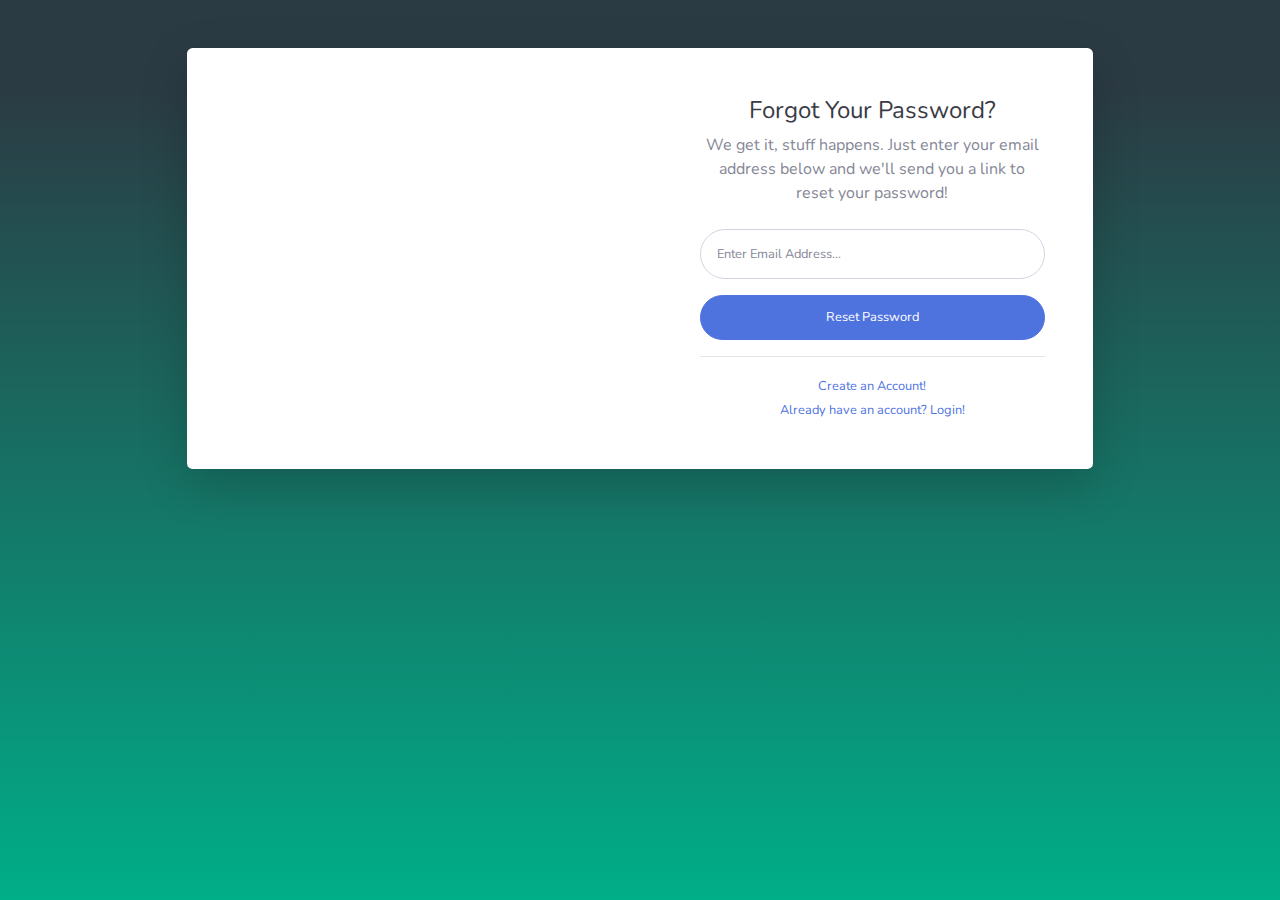
<file: forgot-password.html>
<!DOCTYPE html>
<html lang="en">

<head>

  <meta charset="utf-8">
  <meta http-equiv="X-UA-Compatible" content="IE=edge">
  <meta name="viewport" content="width=device-width, initial-scale=1, shrink-to-fit=no">
  <meta name="description" content="">
  <meta name="author" content="">

  <title>SB Admin 2 - Forgot Password</title>

  <!-- Custom fonts for this template-->
  <link href="vendor/fontawesome-free/css/all.min.css" rel="stylesheet" type="text/css">
  <link href="https://fonts.googleapis.com/css?family=Nunito:200,200i,300,300i,400,400i,600,600i,700,700i,800,800i,900,900i" rel="stylesheet">

  <!-- Custom styles for this template-->
  <link href="css/sb-admin-2.min.css" rel="stylesheet">

</head>

<body class="bg-gradient-primary">

  <div class="container">

    <!-- Outer Row -->
    <div class="row justify-content-center">

      <div class="col-xl-10 col-lg-12 col-md-9">

        <div class="card o-hidden border-0 shadow-lg my-5">
          <div class="card-body p-0">
            <!-- Nested Row within Card Body -->
            <div class="row">
              <div class="col-lg-6 d-none d-lg-block bg-password-image"></div>
              <div class="col-lg-6">
                <div class="p-5">
                  <div class="text-center">
                    <h1 class="h4 text-gray-900 mb-2">Forgot Your Password?</h1>
                    <p class="mb-4">We get it, stuff happens. Just enter your email address below and we'll send you a link to reset your password!</p>
                  </div>
                  <form class="user">
                    <div class="form-group">
                      <input type="email" class="form-control form-control-user" id="exampleInputEmail" aria-describedby="emailHelp" placeholder="Enter Email Address...">
                    </div>
                    <a href="login.html" class="btn btn-primary btn-user btn-block">
                      Reset Password
                    </a>
                  </form>
                  <hr>
                  <div class="text-center">
                    <a class="small" href="register.html">Create an Account!</a>
                  </div>
                  <div class="text-center">
                    <a class="small" href="login.html">Already have an account? Login!</a>
                  </div>
                </div>
              </div>
            </div>
          </div>
        </div>

      </div>

    </div>

  </div>

  <!-- Bootstrap core JavaScript-->
  <script src="vendor/jquery/jquery.min.js"></script>
  <script src="vendor/bootstrap/js/bootstrap.bundle.min.js"></script>

  <!-- Core plugin JavaScript-->
  <script src="vendor/jquery-easing/jquery.easing.min.js"></script>

  <!-- Custom scripts for all pages-->
  <script src="js/sb-admin-2.min.js"></script>

</body>

</html>
</file>
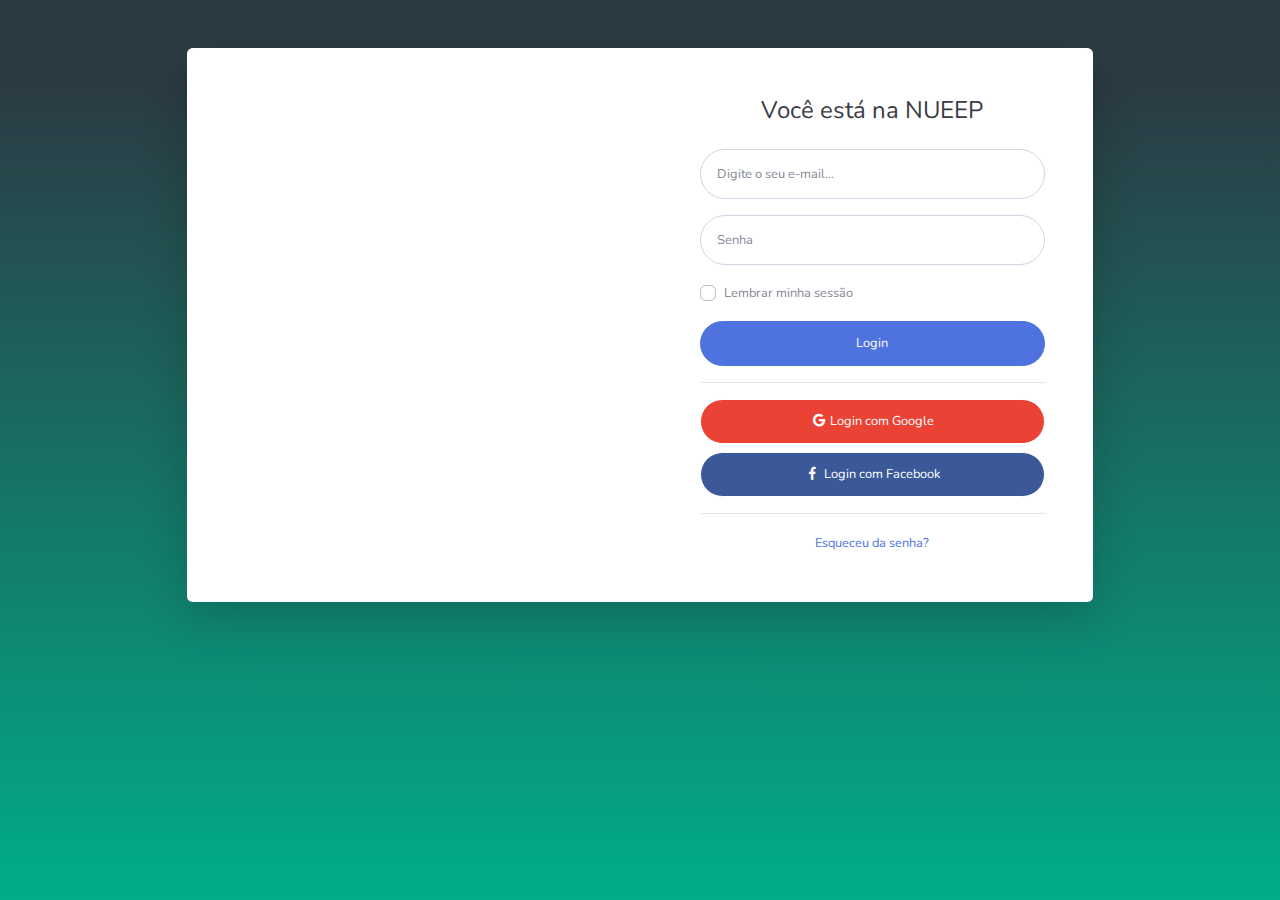
<file: login.html>
<!DOCTYPE html>
<html lang="en">

<head>

  <meta charset="utf-8">
  <meta http-equiv="X-UA-Compatible" content="IE=edge">
  <meta name="viewport" content="width=device-width, initial-scale=1, shrink-to-fit=no">
  <meta name="description" content="">
  <meta name="author" content="">

  <title>Nueep - Login</title>

  <!-- Custom fonts for this template-->
  <link href="vendor/fontawesome-free/css/all.min.css" rel="stylesheet" type="text/css">
  <link href="https://fonts.googleapis.com/css?family=Nunito:200,200i,300,300i,400,400i,600,600i,700,700i,800,800i,900,900i" rel="stylesheet">

  <!-- Custom styles for this template-->
  <link href="css/sb-admin-2.min.css" rel="stylesheet">

</head>

<body class="bg-gradient-primary">

  <div class="container">

    <!-- Outer Row -->
    <div class="row justify-content-center">

      <div class="col-xl-10 col-lg-12 col-md-9">

        <div class="card o-hidden border-0 shadow-lg my-5">
          <div class="card-body p-0">
            <!-- Nested Row within Card Body -->
            <div class="row">
              <!-- Colocar a logo da NUEEP na própria imagem -->
              <div class="col-lg-6 d-none d-lg-block bg-login-image"></div>
              <div class="col-lg-6">
                <div class="p-5">
                  <div class="text-center">
                    <h1 class="h4 text-gray-900 mb-4">Você está na NUEEP</h1>
                  </div>
                  <form class="user">
                    <div class="form-group">
                      <input type="email" class="form-control form-control-user" id="exampleInputEmail" aria-describedby="emailHelp" placeholder="Digite o seu e-mail...">
                    </div>
                    <div class="form-group">
                      <input type="password" class="form-control form-control-user" id="exampleInputPassword" placeholder="Senha">
                    </div>
                    <div class="form-group">
                      <div class="custom-control custom-checkbox small">
                        <input type="checkbox" class="custom-control-input" id="customCheck">
                        <label class="custom-control-label" for="customCheck">Lembrar minha sessão</label>
                      </div>
                    </div>
                    <a href="index.html" class="btn btn-primary btn-user btn-block">
                      Login
                    </a>
                    <hr>
                    <a href="index.html" class="btn btn-google btn-user btn-block">
                      <i class="fab fa-google fa-fw"></i> Login com Google
                    </a>
                    <a href="index.html" class="btn btn-facebook btn-user btn-block">
                      <i class="fab fa-facebook-f fa-fw"></i> Login com Facebook
                    </a>
                  </form>
                  <hr>
                  <div class="text-center">
                    <a class="small" href="forgot-password.html">Esqueceu da senha?</a>
                  </div>
                  <!--
                  div class="text-center">
                    <a class="small" href="register.html">Create an Account!</a>
                  </div>
                -->
          
                </div>
              </div>
            </div>
          </div>
        </div>

      </div>

    </div>

  </div>

  <!-- Bootstrap core JavaScript-->
  <script src="vendor/jquery/jquery.min.js"></script>
  <script src="vendor/bootstrap/js/bootstrap.bundle.min.js"></script>

  <!-- Core plugin JavaScript-->
  <script src="vendor/jquery-easing/jquery.easing.min.js"></script>

  <!-- Custom scripts for all pages-->
  <script src="js/sb-admin-2.min.js"></script>

</body>

</html>
</file>
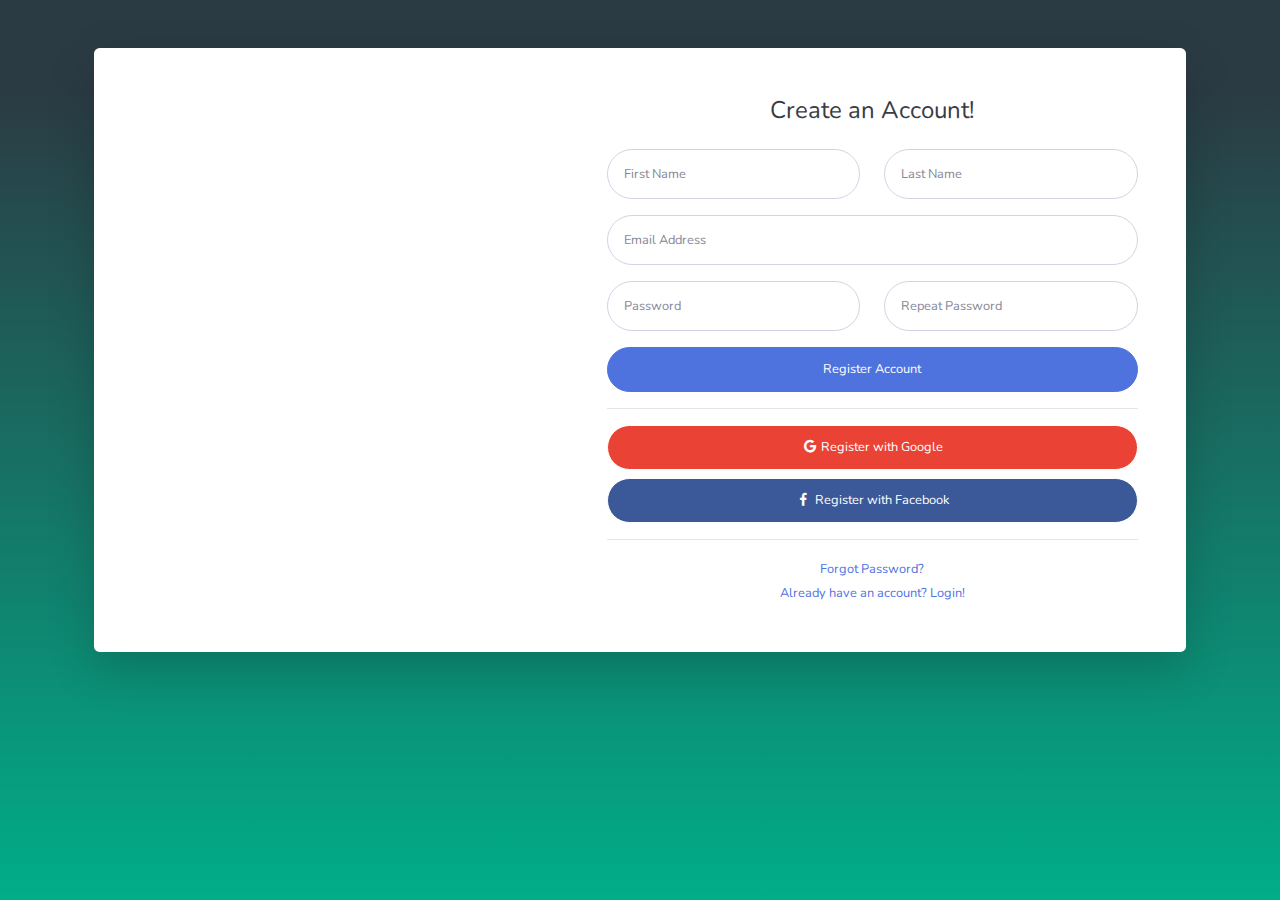
<file: register.html>
<!DOCTYPE html>
<html lang="en">

<head>

  <meta charset="utf-8">
  <meta http-equiv="X-UA-Compatible" content="IE=edge">
  <meta name="viewport" content="width=device-width, initial-scale=1, shrink-to-fit=no">
  <meta name="description" content="">
  <meta name="author" content="">

  <title>SB Admin 2 - Register</title>

  <!-- Custom fonts for this template-->
  <link href="vendor/fontawesome-free/css/all.min.css" rel="stylesheet" type="text/css">
  <link href="https://fonts.googleapis.com/css?family=Nunito:200,200i,300,300i,400,400i,600,600i,700,700i,800,800i,900,900i" rel="stylesheet">

  <!-- Custom styles for this template-->
  <link href="css/sb-admin-2.min.css" rel="stylesheet">

</head>

<body class="bg-gradient-primary">

  <div class="container">

    <div class="card o-hidden border-0 shadow-lg my-5">
      <div class="card-body p-0">
        <!-- Nested Row within Card Body -->
        <div class="row">
          <div class="col-lg-5 d-none d-lg-block bg-register-image"></div>
          <div class="col-lg-7">
            <div class="p-5">
              <div class="text-center">
                <h1 class="h4 text-gray-900 mb-4">Create an Account!</h1>
              </div>
              <form class="user">
                <div class="form-group row">
                  <div class="col-sm-6 mb-3 mb-sm-0">
                    <input type="text" class="form-control form-control-user" id="exampleFirstName" placeholder="First Name">
                  </div>
                  <div class="col-sm-6">
                    <input type="text" class="form-control form-control-user" id="exampleLastName" placeholder="Last Name">
                  </div>
                </div>
                <div class="form-group">
                  <input type="email" class="form-control form-control-user" id="exampleInputEmail" placeholder="Email Address">
                </div>
                <div class="form-group row">
                  <div class="col-sm-6 mb-3 mb-sm-0">
                    <input type="password" class="form-control form-control-user" id="exampleInputPassword" placeholder="Password">
                  </div>
                  <div class="col-sm-6">
                    <input type="password" class="form-control form-control-user" id="exampleRepeatPassword" placeholder="Repeat Password">
                  </div>
                </div>
                <a href="login.html" class="btn btn-primary btn-user btn-block">
                  Register Account
                </a>
                <hr>
                <a href="index.html" class="btn btn-google btn-user btn-block">
                  <i class="fab fa-google fa-fw"></i> Register with Google
                </a>
                <a href="index.html" class="btn btn-facebook btn-user btn-block">
                  <i class="fab fa-facebook-f fa-fw"></i> Register with Facebook
                </a>
              </form>
              <hr>
              <div class="text-center">
                <a class="small" href="forgot-password.html">Forgot Password?</a>
              </div>
              <div class="text-center">
                <a class="small" href="login.html">Already have an account? Login!</a>
              </div>
            </div>
          </div>
        </div>
      </div>
    </div>

  </div>

  <!-- Bootstrap core JavaScript-->
  <script src="vendor/jquery/jquery.min.js"></script>
  <script src="vendor/bootstrap/js/bootstrap.bundle.min.js"></script>

  <!-- Core plugin JavaScript-->
  <script src="vendor/jquery-easing/jquery.easing.min.js"></script>

  <!-- Custom scripts for all pages-->
  <script src="js/sb-admin-2.min.js"></script>

</body>

</html>
</file>
